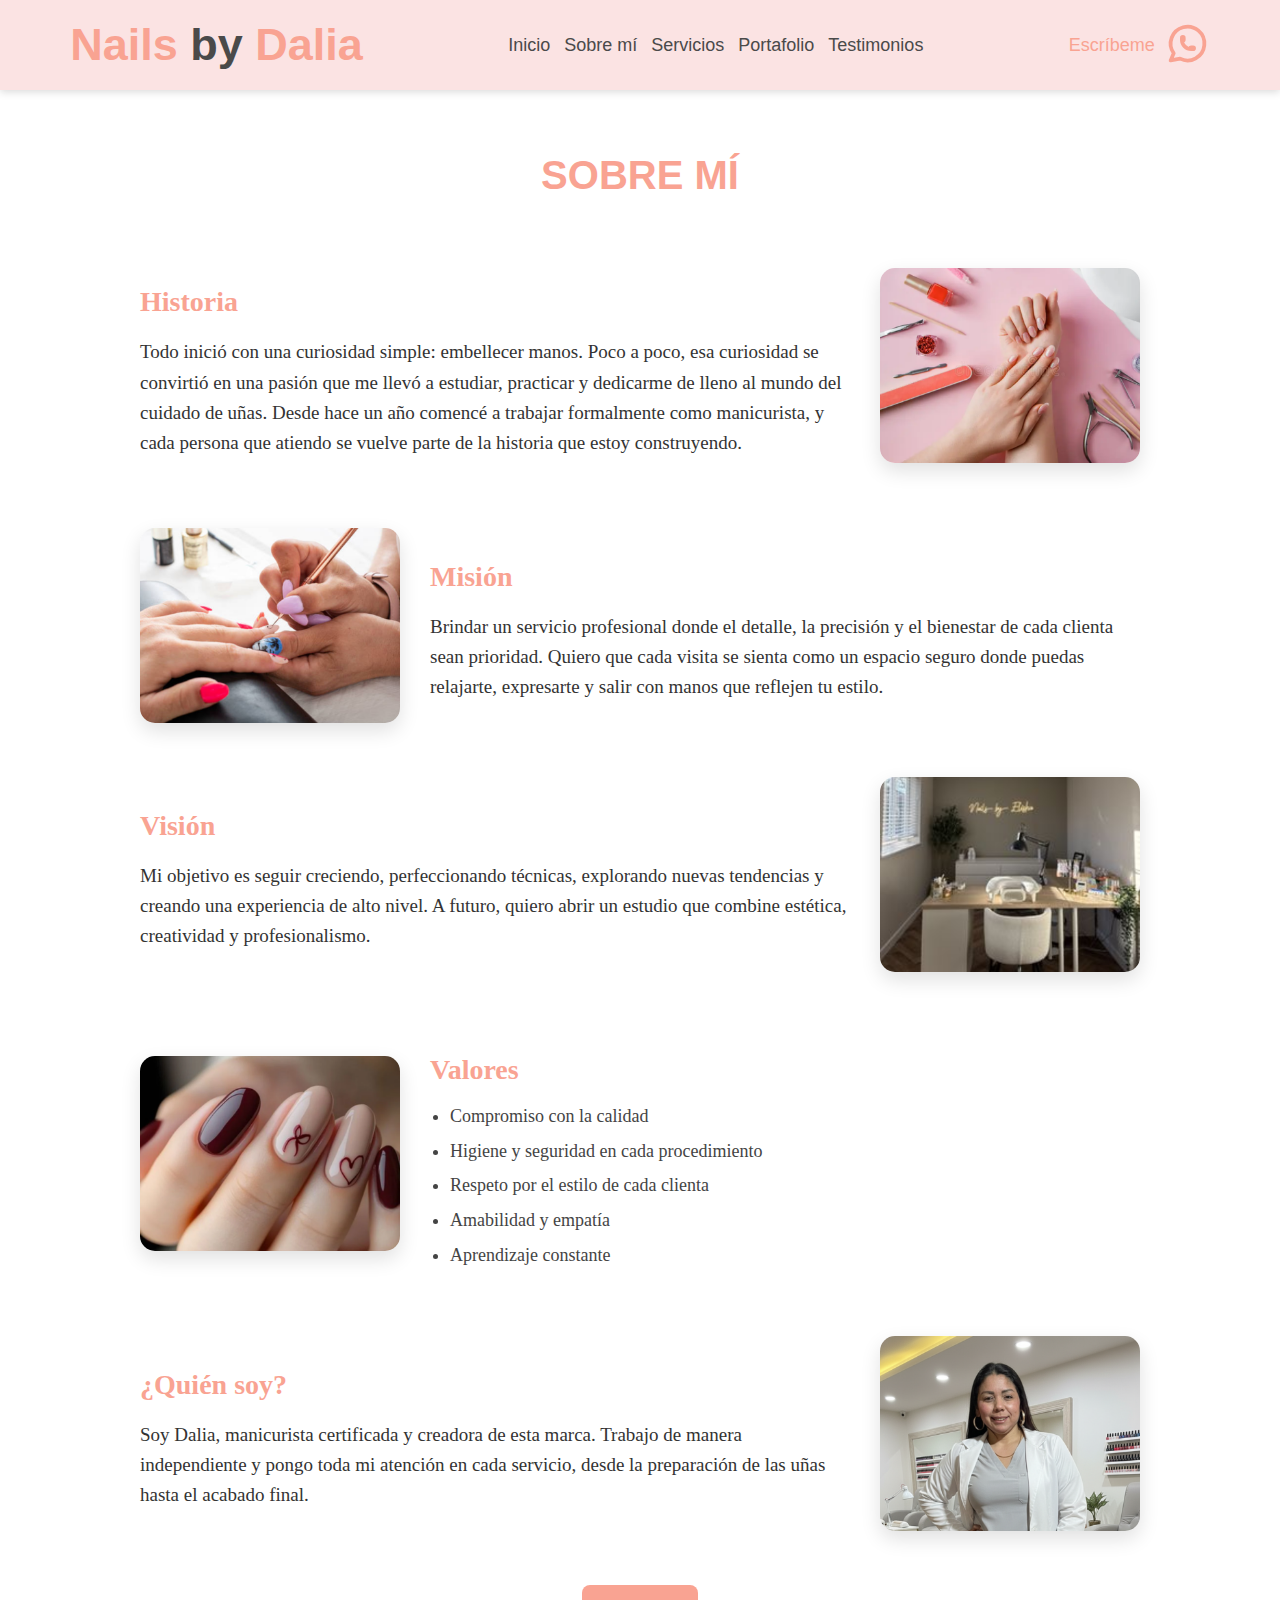
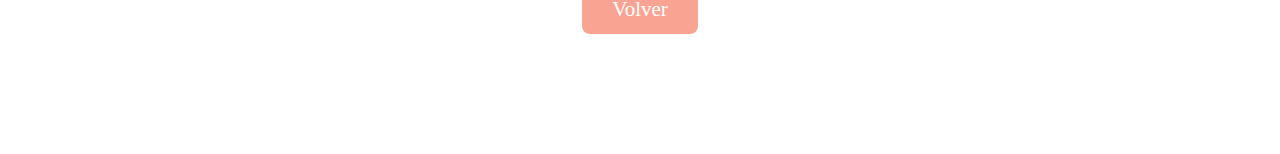
<file: sobre_mi.html>
<!DOCTYPE html>
<html lang="es">
<head>
    <meta charset="UTF-8">
    <meta name="viewport" content="width=device-width, initial-scale=1.0">
    <title>Nails by Dalia - Sobre mí</title>
    <link rel="stylesheet" href="css/style.css">

    <!-- favicon -->
    <link rel="shortcut icon" href="img/favicon-16x16.png" type="image/x-icon">
</head>
<body>
    <!-- Navbar Start -->
    <nav class="inicio">
        <div class="elementos">
            <div class="elemento-1">
                <div>
                    <a href="#inicio">
                    <h1 class="name">
                        Nails <span class="text-dark">by</span> Dalia
                    </h1>
                    </a>
                </div>
            </div>
            <div class="elemento-2">
                <div>
                    <a href="index.html#inicio" class="nav-link">Inicio</a>
                    <a href="index.html#sobre_mi" class="nav-link">Sobre mí</a>
                    <a href="index.html#servicios" class="nav-link">Servicios</a>
                    <a href="index.html#portafolio" class="nav-link">Portafolio</a>
                    <a href="index.html#testimonios" class="nav-link">Testimonios</a>
                    <!-- <a href="index.html#contacto" class="nav-link">Contacto</a> -->
                </div>
            </div>
            <div class="elemento-3">
                <div>
                    <a href="index.html#contacto" class="escribeme">Escríbeme</a>
                </div>
                <div class="div-ws">
                    <a href="index.html#contacto">
                    <img class="logo-whatsapp" src="img/whatsapp-icon.svg" alt="logo-whatsapp">
                    </a>
                </div>
            </div>
        </div>
    </nav>
    <!-- End -->


    <!-- Sobre_mí START-->
        <section class="sobre_mi_detallado">
            <h2>SOBRE MÍ</h2>
        <div>
            <!-- Historia -->
            <div class="bloque">
                
                <div class="bloque-texto">
                    <h3>Historia</h3>
                    <p>
                        Todo inició con una curiosidad simple: embellecer manos. Poco a poco, esa curiosidad se convirtió en una pasión que me llevó a estudiar, practicar y dedicarme de lleno al mundo del cuidado de uñas. Desde hace un año comencé a trabajar formalmente como manicurista, y cada persona que atiendo se vuelve parte de la historia que estoy construyendo.
                    </p>
                </div>
                <div class="bloque-img">
                    <img src="img/historia.png" alt="Historia Dalia">
                </div>
            </div>

            <!-- Misión -->
            <div class="bloque">
                <div class="bloque-img">
                    <img src="img/mision.png" alt="Misión Dalia">
                </div>
                <div class="bloque-texto">
                    <h3>Misión</h3>
                    <p>
                        Brindar un servicio profesional donde el detalle, la precisión y el bienestar de cada clienta sean prioridad. Quiero que cada visita se sienta como un espacio seguro donde puedas relajarte, expresarte y salir con manos que reflejen tu estilo.
                    </p>
                </div>
            </div>

            <!-- Visión -->
            <div class="bloque">
                <div class="bloque-texto">
                    <h3>Visión</h3>
                    <p>
                        Mi objetivo es seguir creciendo, perfeccionando técnicas, explorando nuevas tendencias y creando una experiencia de alto nivel. A futuro, quiero abrir un estudio que combine estética, creatividad y profesionalismo.
                    </p>
                </div>
                <div class="bloque-img">
                    <img src="img/vision.png" alt="Visión Dalia">
                </div>
            </div>

            <!-- Valores -->
            <div class="bloque">
                <div class="bloque-img">
                    <img src="img/valores.png" alt="Valores Dalia">
                </div>
                
                <div class="bloque-texto">
                    <h3>Valores</h3>
                    <ul>
                        <li>Compromiso con la calidad</li>
                        <li>Higiene y seguridad en cada procedimiento</li>
                        <li>Respeto por el estilo de cada clienta</li>
                        <li>Amabilidad y empatía</li>
                        <li>Aprendizaje constante</li>
                    </ul>
                </div>
            </div>

            <!-- Equipo -->
            <div class="bloque">
                <div class="bloque-texto">
                    <h3>¿Quién soy?</h3>
                    <p>
                        Soy Dalia, manicurista certificada y creadora de esta marca. Trabajo de manera independiente y pongo toda mi atención en cada servicio, desde la preparación de las uñas hasta el acabado final.
                    </p>
                </div>
                <div class="bloque-img">
                    <img src="img/quien_soy.png" alt="Equipo Dalia">
                </div>
            </div>
        </div>
        <div class="btn-container">
                <a href="index.html#sobre_mi" class="btn-vermas">Volver</a>
            </div>

        </section>
        <!-- END -->


    <script src="js/main.js"></script>
</body>
</html>
</file>
<file: css/style.css>
:root {
    --primary: #F9A392;
    --body: #fbe3e3;
    --text: #4A4A4A;
    --body2: #fafafa;
}

body {
    margin: 0;
    padding: 0;
    background-color: white;
}

body, main section {
    margin: 0;
    padding: 0;
}




/*? ========== Navbar START ========== */

.inicio {
    position: fixed;      /* La pega a la pantalla */
    top: 0;               /* Se queda en la parte superior */
    left: 0;              /* Alineada al borde izquierdo */
    width: 100%;          /* Que ocupe todo el ancho */
    z-index: 1000;        /* Que quede encima de todo */
    box-shadow: 0 2px 8px rgba(0,0,0,0.15);
    transition: box-shadow 0.3s ease;
}



.inicio .elementos {
    background-color: var(--body); 
    height: 90px;
    width: 100%;
    display: flex;
    justify-content: space-around;
    align-items: center;
}

.inicio .elementos a {
    text-decoration: none;
}

.inicio .elementos .elemento-1 h1 {
    font-size: 45px;
    font-family: 'Franklin Gothic Medium', 'Arial Narrow', Arial, sans-serif;
    color: var(--primary);
}

.inicio .elementos .elemento-1 .text-dark {
    color: var(--text);
}

.inicio .elementos .elemento-2 .nav-link {
    color: var(--text);
    font-size: 18px;
    font-family: 'Franklin Gothic Medium', 'Arial Narrow', Arial, sans-serif;
    padding:5px;
    transition: color 0.3s ease;
}

.inicio .elementos .elemento-2 .nav-link:hover {
    color: var(--primary);
}

/* EL QUE ESTÁ ACTIVO */
.inicio .elementos .elemento-2 .nav-link.active {
    font-weight: bold;
    color: var(--primary);
}

.inicio .elementos .elemento-3 {
    display: flex;
    align-items: center;
}

.inicio .elementos .elemento-3 .escribeme {
    color: var(--primary);
    font-size: 18px;
    font-family: 'Franklin Gothic Medium', 'Arial Narrow', Arial, sans-serif;
    margin-right: 10px;
}

.inicio .elementos .elemento-3 .logo-whatsapp {
    width: 45px;
    height: 45px;
}

.hamburger {
    display: none;          /* Oculto en desktop */
    flex-direction: column;
    justify-content: center;
    cursor: pointer;
    gap: 5px;
}

.hamburger span {
    width: 28px;
    height: 3px;
    background: var(--text);
    transition: 0.3s ease;
}

/*! ========== END ========== */





/*? ========== Banner START ========== */
.banner {
    
    padding-top: 60px;
}
.banner .elemento {
    display: flex;
    width: 100%;
    height: 600px;
    background-image: url('../img/banner.jpeg');
    background-size: cover;
    background-position: center;
    background-repeat: no-repeat;
    position: relative;
    color: white;
    text-align: center;
    align-items: center;
    justify-content: center;
    font-size: 30px;
    text-shadow: 2px 2px 4px rgba(0, 0, 0, 0.5);
    margin: 0;
}
/*! ========== END ========== */






/*? ========== Sobre mí START (versión mejorada) ========== */
.sobre_mi {
    width: 100%;
    padding: 120px 0; 
}

.sobre_mi h2 {
    display: flex;
    justify-content: center;
    font-size: 40px;
    font-family: Arial, Helvetica, sans-serif;
    color: var(--primary);
    margin-bottom: 60px;
}

.sobre_mi .elementos {
    display: flex;
    justify-content: center;
    align-items: center;
    gap: 60px; /* Separación moderna entre elementos */
    padding: 0 60px;
}

/* Imagen con profundidad suave */
.sobre_mi .elementos img {
    width: 250px;
    height: auto;
    border-radius: 15px;
    box-shadow: 0 8px 20px rgba(0,0,0,0.10);
    transform: translateY(0);
    transition: transform .3s ease, box-shadow .3s ease;
}

.sobre_mi .elementos img:hover {
    transform: translateY(-5px);
    box-shadow: 0 15px 25px rgba(0,0,0,0.15);
}

/* Texto */
.sobre_mi .texto {
    max-width: 550px;
    color: var(--text);
}

.sobre_mi .texto h3 {
    font-size: 28px;
    color: var(--primary);
    margin-bottom: 10px;
    font-weight: 600;
}

.sobre_mi .texto p {
    font-size: 19px;
    line-height: 1.6;
    color: #333;
}

/* Un detalle decorativo moderno debajo del h3 */
.sobre_mi .texto h3::after {
    content: "";
    display: block;
    width: 60px;
    height: 4px;
    background: var(--primary);
    border-radius: 2px;
    margin-top: 6px;
}

.icons {
    display: flex;
    justify-content: center;
    margin-top: 50px;
}

.icons img {
    padding: 0 10px;
    width: 45px;
    height: auto;
    cursor: pointer;
}

/*! ========== END ========== */

/* Página Sobre Mí - Detalle */
.sobre_mi_detallado {
    width: 100%;
    padding: 120px 20px;
    max-width: 1000px;
    margin: 0 auto;
}

.sobre_mi_detallado h2 {
    text-align: center;
    font-size: 40px;
    font-family: Arial, Helvetica, sans-serif;
    color: var(--primary);
    margin-bottom: 60px;
}

.bloque {
    display: flex;
    align-items: center;
    gap: 30px;
    margin-bottom: 70px;
}

.bloque-img img {
    width: 260px;
    height: auto;
    border-radius: 15px;
    box-shadow: 0 8px 20px rgba(0,0,0,0.12);
    transition: transform .3s ease, box-shadow .3s ease;
}

.bloque-img img:hover {
    transform: translateY(-5px);
    box-shadow: 0 15px 30px rgba(0,0,0,0.18);
}

.sobre_mi_detallado .bloque {
    margin-bottom: 50px;
}

.sobre_mi_detallado .bloque h3 {
    font-size: 28px;
    color: var(--primary);
    margin-bottom: 10px;
    font-weight: 600;
}

.sobre_mi_detallado .bloque p, .bloque-texto li  {
    font-size: 19px;
    line-height: 1.6;
    color: #333;
}

.sobre_mi_detallado ul {
    padding-left: 20px;
}

.sobre_mi_detallado li {
    font-size: 18px;
    color: #444;
    margin-bottom: 6px;
}






/*? ========== Servicios START ========== */
.servicios, .servicios-servicios {
    width: 100%;
    height: auto;
    background: #fafafa;
    padding: 120px 0;
}

.servicios h2,  .servicios-servicios h2 {
    text-align: center;
    font-size: 40px;
    font-family: Arial, Helvetica, sans-serif;
    color: var(--primary);
    margin-bottom: 60px;
}

.servicios .elementos h3, .servicios-servicios .elementos h3 {
    text-align: center;
    color: var(--text);
    font-size: 27px;
    line-height: 1.6;
}

.servicios-servicios p {
    text-align: center;
    font-size: 19px;
    line-height: 1.6;
    color: #333;
}

.servicios .elementos .elementos-a, .servicios .elementos .elementos-b {
    display: flex;
    align-items: center;
    justify-content: center;
    gap: 60px;
    padding: 0 60px;
}

.servicios-servicios .elementos-a {
    display: flex;
    flex-direction: column;
    width: 50%;
    margin: auto;
}

.servicios img {
    width: 180px;
}

.servicios-servicios img {
    width: 250px;
    display: flex;
}

.servicios-servicios .logo-whatsapp {
    width: 45px;
    height: 45px;
    background: var(--body2);
    margin-bottom: 90px;
}


.servicios img, .servicios-servicios img {
    height: auto;
    border-radius: 8px;
    box-shadow: 0 8px 20px rgba(0,0,0,0.10);
    transform: translateY(0);
    transition: transform .3s ease, box-shadow .3s ease;
}

.servicios img:hover, .servicios-servicios img:hover {
    transform: translateY(-5px);
    box-shadow: 0 15px 25px rgba(0,0,0,0.15);
}

.servicios-servicios img {
    margin: auto;
}
/*! ========== END ========== */






/*? ========== Portafolio ========== */
.portafolio {
    width: 100%;
    padding: 120px 0;
}

.portafolio h2 {
    text-align: center;
    font-size: 40px;
    font-family: Arial, Helvetica, sans-serif;
    color: var(--primary);
    margin-bottom: 70px
}

.portafolio h3 {
    text-align: center;
    margin-bottom: 30px;
    color: var(--primary);
    font-size: 25px;
    line-height: 1.6;
}

/* === Filtros === */
.filtros {
    display: flex;
    justify-content: center;
    gap: 10px;
    list-style: none;
    padding-bottom: 40px;
}

.filtros li {
    font-family: Arial, Helvetica, sans-serif;
    border: 2px solid var(--primary);
    padding: 8px 15px;
    border-radius: 20px;
    cursor: pointer;
    color: var(--primary);
    transition: 0.3s;
}

.filtros li:hover,
.filtros li.activo {
    background: var(--primary);
    color: white;
}

/* === Galería === */
.galeria {
    width: 100%;
}

.galeria-portafolio {
    width: 80%;
    margin: auto;
    display: grid;
    grid-template-columns: 1fr 1fr 1fr; /* se crean 3 columnas (1fr = 1 columna) */
    place-items: center; /* centra las columnas creadas */
    /* padding-bottom: 10px; */
}

.galeria-portafolio .item {
    position: relative;
}

.galeria-a, .galeria-b {
    display: flex;
    justify-content: center;
    align-items: center;
}

.galeria-a .item img, .galeria-b .item img {
    margin: 20px;
}

.item img {
    width: 300px;
    margin-top: 40px;
    border-radius: 6px;
    box-shadow: 0 8px 20px rgba(0,0,0,0.10);
    transform: translateY(0);
    transition: transform .3s ease, box-shadow .3s ease;
}

.item img:hover {
    transform: translateY(-10px);
    box-shadow: 0 15px 25px rgba(0,0,0,0.15);
}

.btn-container {
    margin-top: 30px;
    display: flex;
    justify-content: center;
}

.btn-vermas {
    background-color: var(--primary);
    color: white;
    padding: 12px 30px;
    border-radius: 8px;
    text-decoration: none;
    font-size: 21px;
    transition: 0.3s ease;
}

.btn-vermas:hover {
    background-color: #D98777;
}
/*! ========== END ========== */


.lightbox {
    position: fixed;
    inset: 0;
    background-color: rgba(0,0,0,0.8);
    display: none;
    justify-content: center;
    align-items: center;
    z-index: 10000;
}

.lightbox img {
    max-width: 90%;
    border-radius: 6px;
}

#cerrar {
    position: absolute;
    top: 30px;
    right: 50px;
    font-size: 50px;
    color: white;
    cursor: pointer;
}





/*? ========== Testimonios START ========== */
.testimonios {
    background: #fafafa;
    padding: 120px 0;
}
.testimonios h2 {
    display: flex;
    justify-content: center;
    font-size: 40px;
    font-family: Arial, Helvetica, sans-serif;
    color: var(--primary);
    margin-bottom: 40px;
}

.slider-container {
    position: relative;
    width: 100%;
    height: auto;
    max-width: 800px;
    margin: auto;
}

/* Cada testimonio */
.testimonio {
    display: none; /* Todos ocultos por defecto */
    align-items: center;
    text-align: center;
    /* padding: 20px; */
    opacity: 0;
    transform: translateY(20px);
    transition: opacity .6s ease, transform .6s ease;
}

.testimonio img {
    margin-bottom: 20px;
}

.testimonio h4 {
    font-size: 20px;
    color: var(--text);
    line-height: 1.6;
}

/* El que está activo */
.testimonio.active {
    display: block;
    opacity: 1;
    transform: translateY(0);
}

.testimonios .slider-container .testimonio .autor {
    text-align: start;
    font-size: 25px;
    margin-top: 50px;
    font-weight: bold;
    color: var(--primary);
}

.testimonios .slider-container .testimonio .autor::after {
    content: "";
    display: block;
    width: 40px;
    height: 4px;
    background: var(--primary);
    border-radius: 2px;
    margin-top: 6px;
}

/* flechas */
.flecha {
    position: absolute;
    top: 50%;
    transform: translateY(-50%);
    background: white;
    border: none;
    font-size: 35px;
    padding: 5px 12px;
    cursor: pointer;
    color: var(--primary);
    border-radius: 50%;
    box-shadow: 0px 0px 8px rgba(0,0,0,0.15);
    transition: 0.3s ease;
}

.flecha:hover {
    background: var(--primary);
    color: white;
}

.flecha.izquierda {
    left: -50px;
}

.flecha.derecha {
    right: -50px;
}

/* puntos inferiores */
.indicadores {
    display: flex;
    justify-content: center;
    margin-top: 25px;
    gap: 8px;
}

.indicadores div {
    width: 12px;
    height: 12px;
    background: #ccc;
    border-radius: 50%;
    cursor: pointer;
    transition: background 0.3s ease;
}

.indicadores .activo {
    background: var(--primary);
}
/*! ========== END ========== */





/*? ========== Contacto START ========== */
.contacto {
    width: 100%;
    height: auto;
    padding: 120px 0;
}

.contacto h2 {
    display: flex;
    justify-content: center;
    font-size: 40px;
    font-family: Arial, Helvetica, sans-serif;
    color: var(--primary);
    margin-bottom: 60px;
}

.contacto .elementos .elemento-1 {
    max-width: 400px;
    margin: 50px auto;
    padding: 30px;
    border: 1px solid #ccc;
    border-radius: 8px;
    box-shadow: 0 4px 8px #ccc;
    background-color: #f9f9f9;
}

/* Estilos para cada grupo de formulario (label e input/textarea) */
.form-group {
    margin-bottom: 15px;
}

/* Estilos para las etiquetas (labels) */
.form-group label {
    display: block;  /* Muestra la etiqueta como un bloque para que ocupe todo el ancho disponible. */
    margin-bottom: 5px;
    color: #333;
    font-weight: bold;
    font-size: 16px;
}

/* Estilos para los campos de entrada de texto (input) y el área de texto (textarea) */
.form-group input[type="text"],
.form-group textarea {
    width: 100%;
    padding: 10px;
    border: 1px solid #ddd;
    border-radius: 4px;
    font-size: 16px;
    box-sizing: border-box; /* Usa box-sizing para que el padding y el border se incluyan dentro del ancho total (100%). */
    transition: border-color 0.3s ease-in-out; /* Suaviza la transición de los cambios de estilo al interactuar (por ejemplo, al enfocar). */
}

/* Estilos al enfocar (hacer clic o tabular) en los campos */
.form-group input[type="text"]:focus,
.form-group textarea:focus {
    border-color: var(--primary); /* Resalta el borde con un color azul al enfocar para indicar que el campo está activo. */
    outline: none; /* Elimina el contorno predeterminado del navegador. */
    box-shadow: 0 0 5px var(--primary);
    /* box-shadow: 0 0 5px rgba(0, 123, 255, 0.5); */ /* Agrega una sombra de enfoque sutil. */
}

/* Estilos para el botón de enviar (submit) */
.btn-submit {
    /* Muestra el botón como un bloque para que ocupe todo el ancho. */
    display: block;
    width: 100%;
    padding: 12px; /* Relleno interno para que el botón se vea más grande y sea más fácil de pulsar. */
    background-color: var(--primary);
    color: white;
    border: none; /* Elimina el borde predeterminado del botón. */
    border-radius: 4px;
    font-weight: bold; /* Pone el texto en negrita. */
    font-size: 18px;
    cursor: pointer;  /* Cambia el cursor a una mano */
    transition: background-color 0.3s ease-in-out, transform 0.1s ease;  /* Suaviza la transición de los cambios de estilo al interactuar. */
}

/* Estilos al pasar el ratón por encima del botón */
.btn-submit:hover {
    background-color: #D98777;
}

/* Estilos al hacer clic en el botón */
.btn-submit:active {
    /* Aplica una pequeña escala para dar la sensación de "clic". */
    transform: scale(0.99);
}

.contact-domicilio {
    display: flex;
    justify-content: space-evenly;

}

.contacto .contact-domicilio .elementos,
.contacto .contact-domicilio .elementoss {
    width: 40%;
}

.contacto .contact-domicilio .elementoss iframe {
    border-radius: 8px;
    padding: 5px;
    border: 2px red solid;
}
/*! ========== END ========== */





/*? ========== Footer START ========== */
.footer {
    width: 100%;
    height: 120px;
    background-color: var(--primary);
    display: flex;
    justify-content: center;
    align-items: center;
}

.footer .footer-container p {
    color: black;
    font-size: 18px;
    font-family: Arial, Helvetica, sans-serif;
    font-weight: 500;
}
/*! ========== END ========== */


/*? ========== RESPONSIVE MÓVIL ========== */
@media (max-width: 900px) {

    .inicio .elementos {
        justify-content: space-between;
        padding: 0 20px;
    }

    /* Ocultamos las opciones del menú */
    .elemento-2,
    .elemento-3 {
        display: none;
    }

    /* Mostramos hamburguesa */
    .hamburger {
        display: flex;
    }

    /* Menú móvil desplegable */
    .menu-mobile {
        position: fixed;
        top: 90px;
        left: 0;
        width: 100%;
        background: var(--body);
        display: flex;
        flex-direction: column;
        gap: 20px;
        padding: 20px;
        box-shadow: 0 4px 20px rgba(0,0,0,0.2);
        transform: translateY(-100%);
        transition: 0.3s ease;
        z-index: 999;
    }

    .menu-mobile.open {
        transform: translateY(0);
    }

    .menu-mobile a {
        color: var(--text);
        font-size: 22px;
        font-family: 'Franklin Gothic Medium', 'Arial Narrow', Arial, sans-serif;
        text-decoration: none;
    }

}

@media (max-width: 768px) {

    /* Sección Sobre mí */
    .sobre_mi .elementos {
        flex-direction: column;      /* Una columna: imagen arriba, texto abajo */
        text-align: center;          /* Centra el texto */
        gap: 30px;                   /* Reduce la separación */
        padding: 0 20px;             /* Menos espacio lateral */
    }

    .sobre_mi .elementos img {
        width: 70%;                  /* Imagen más grande pero no exagerada */
        margin: 0;
    }

    .sobre_mi .texto {
        width: 100%;                 /* Texto ancho completo */
        max-width: 100%;
    }

    .sobre_mi .texto h3 {
        font-size: 22px;
    }

    .sobre_mi .texto p {
        font-size: 16px;
        line-height: 1.5;
    }


    /* Portafolio responsable (por si el problema llega allá también) */
    .portafolio .elementos .elemento-2 .a,
    .portafolio .elementos .elemento-2 .b {
        flex-direction: column;      /* Una columna por fila */
    }

    .portafolio .elementos .elemento-2 img {
        width: 85%;
        margin: 15px 0;
    }


    /* Testimonios (el carrusel siempre se ve mejor centrado) */
    .testimonios h2 {
        padding-top: 80px;
    }

    .testimonio-slider {
        width: 100%;
        padding: 0 20px;
    }

    .testimonio-texto {
        font-size: 16px;
    }

    /* Navbar para móvil */
    .navbar {
        padding: 10px 15px;
    }

    .navbar ul {
        gap: 10px;
    }

    .navbar a {
        font-size: 14px;
    }
}
</file>
